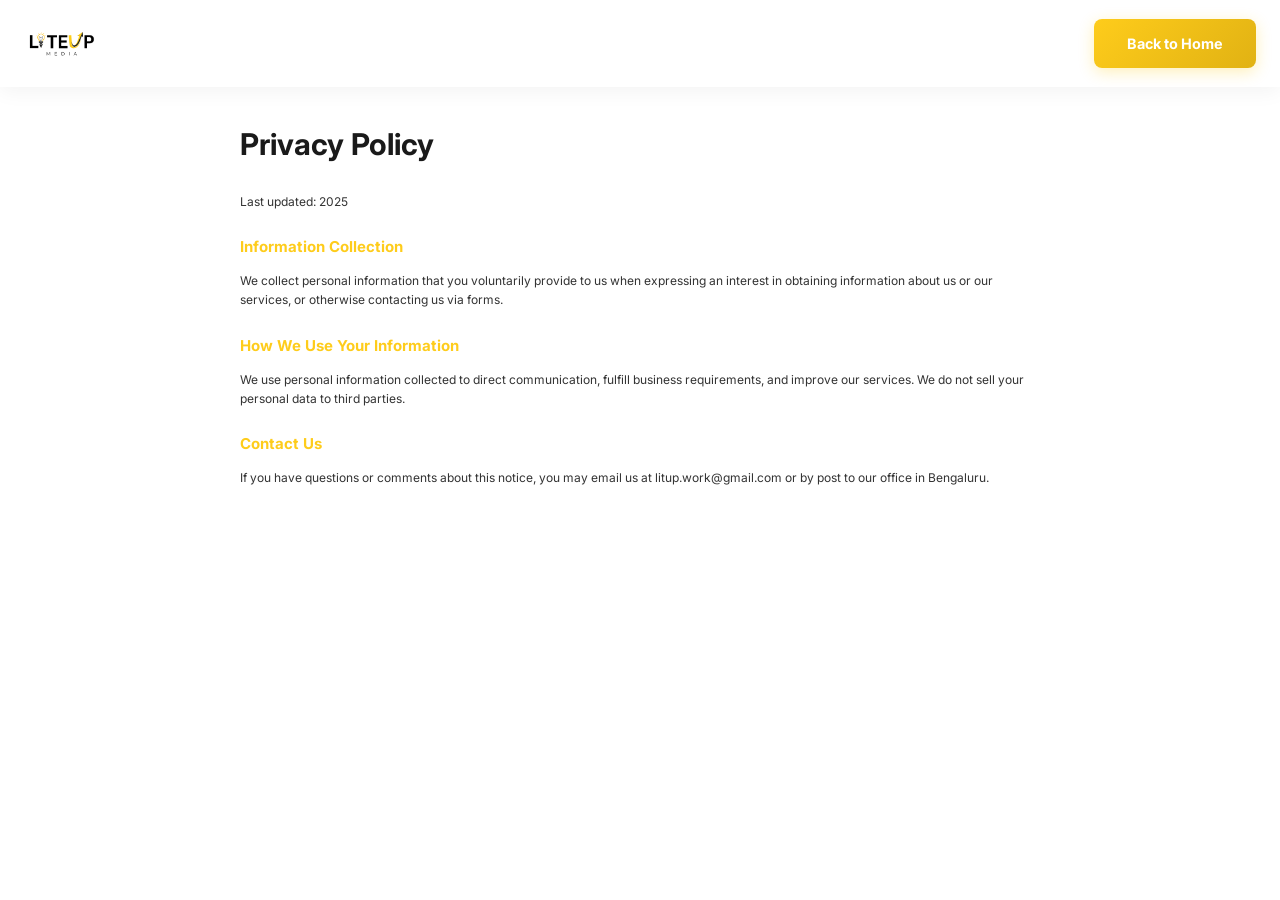
<file: privacy.html>
<!DOCTYPE html>
<html lang="en">

<head>
    <meta charset="UTF-8">
    <meta name="viewport" content="width=device-width, initial-scale=1.0">
    <title>Privacy Policy | Liteup Media</title>
    <link rel="preconnect" href="https://fonts.googleapis.com">
    <link rel="preconnect" href="https://fonts.gstatic.com" crossorigin>
    <link href="https://fonts.googleapis.com/css2?family=Inter:wght@400;500;600;700&display=swap" rel="stylesheet">
    <link rel="stylesheet" href="css/style.css">
    <style>
        .legal-content {
            padding: 10rem 0 6rem;
            max-width: 800px;
            margin: 0 auto;
            color: var(--color-text);
        }

        .legal-content h1 {
            color: var(--color-white);
            margin-bottom: 2rem;
            font-size: 2.5rem;
        }

        .legal-content h2 {
            color: var(--color-gold);
            margin-top: 2rem;
            margin-bottom: 1rem;
            font-size: 1.25rem;
        }

        .legal-content p {
            margin-bottom: 1rem;
        }
    </style>
</head>

<body>
    <!-- Header (Simplified) -->
    <header class="header scrolled">
        <div class="container header-container">
            <a href="index.html" class="logo">
                <img src="assets/LOGO/Liteup Logo Transparent.png" alt="Liteup Media Logo">
            </a>
            <nav class="nav">
                <a href="index.html" class="btn btn-primary nav-cta">Back to Home</a>
            </nav>
        </div>
    </header>

    <main>
        <section class="legal-content container">
            <h1>Privacy Policy</h1>
            <p>Last updated: 2025</p>

            <h2>Information Collection</h2>
            <p>We collect personal information that you voluntarily provide to us when expressing an interest in
                obtaining information about us or our services, or otherwise contacting us via forms.</p>

            <h2>How We Use Your Information</h2>
            <p>We use personal information collected to direct communication, fulfill business requirements, and improve
                our services. We do not sell your personal data to third parties.</p>

            <h2>Contact Us</h2>
            <p>If you have questions or comments about this notice, you may email us at litup.work@gmail.com or by post
                to our office in Bengaluru.</p>
        </section>
    </main>
</body>

</html>
</file>
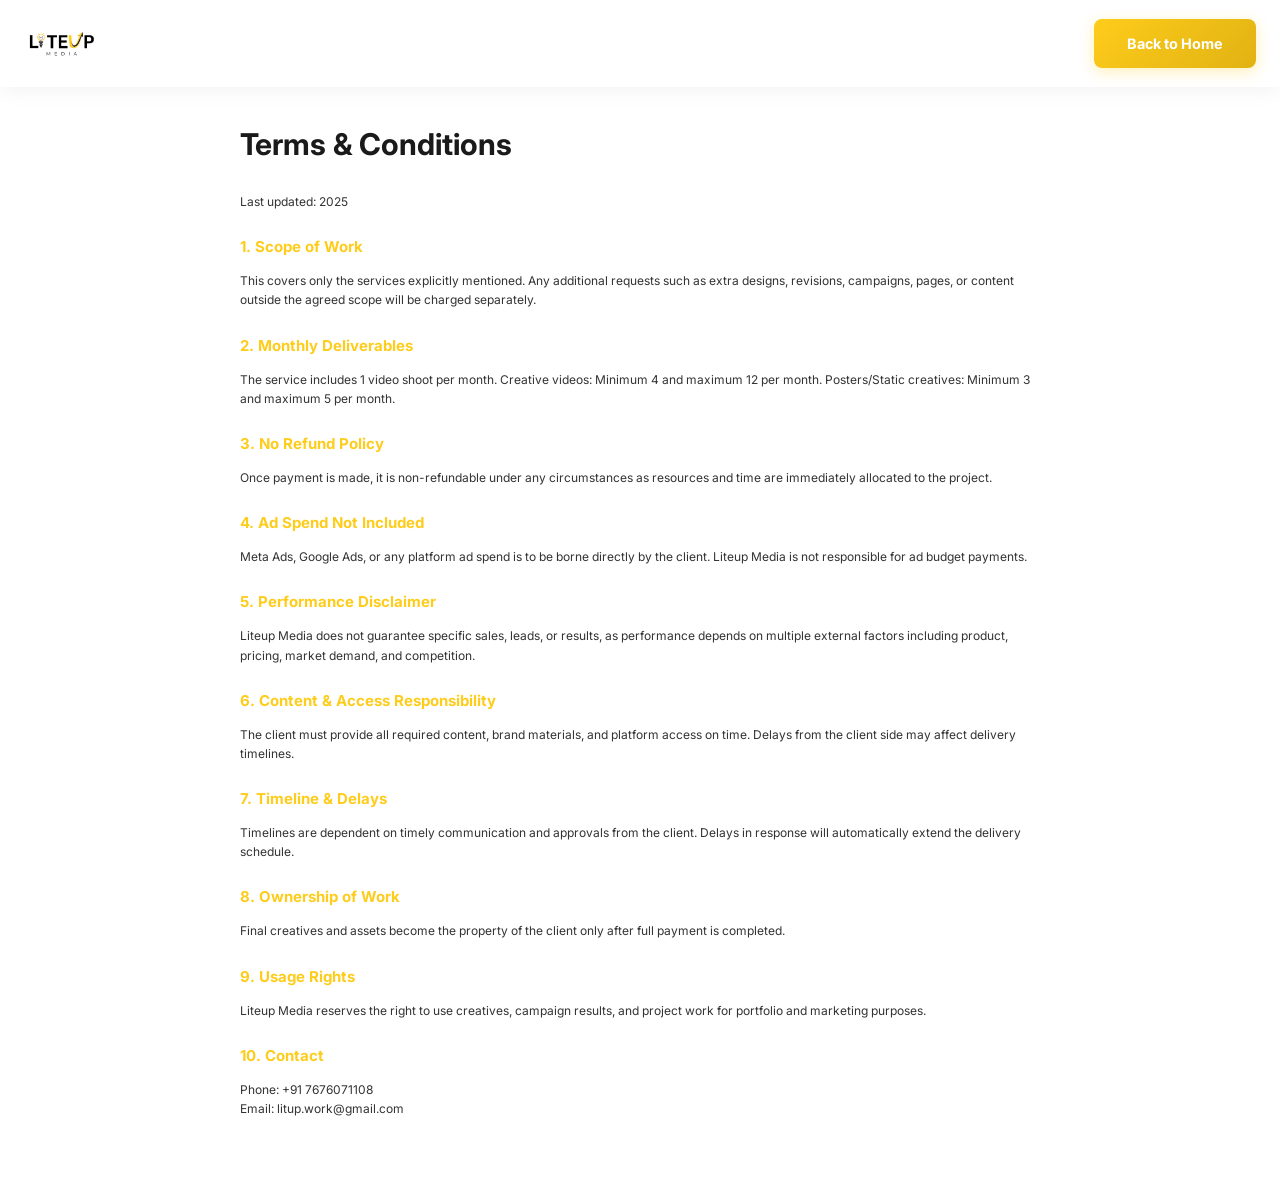
<file: terms.html>
<!DOCTYPE html>
<html lang="en">

<head>
    <meta charset="UTF-8">
    <meta name="viewport" content="width=device-width, initial-scale=1.0">
    <title>Terms & Conditions | Liteup Media</title>
    <link rel="preconnect" href="https://fonts.googleapis.com">
    <link rel="preconnect" href="https://fonts.gstatic.com" crossorigin>
    <link href="https://fonts.googleapis.com/css2?family=Inter:wght@400;500;600;700&display=swap" rel="stylesheet">
    <link rel="stylesheet" href="css/style.css">
    <style>
        .legal-content {
            padding: 10rem 0 6rem;
            max-width: 800px;
            margin: 0 auto;
            color: var(--color-text);
        }

        .legal-content h1 {
            color: var(--color-white);
            margin-bottom: 2rem;
            font-size: 2.5rem;
        }

        .legal-content h2 {
            color: var(--color-gold);
            margin-top: 2rem;
            margin-bottom: 1rem;
            font-size: 1.25rem;
        }

        .legal-content p,
        .legal-content ul {
            margin-bottom: 1rem;
        }

        .legal-content ul {
            padding-left: 1.5rem;
        }

        .legal-content li {
            margin-bottom: 0.5rem;
        }
    </style>
</head>

<body>
    <!-- Header (Simplified) -->
    <header class="header scrolled">
        <div class="container header-container">
            <a href="index.html" class="logo">
                <img src="assets/LOGO/Liteup Logo Transparent.png" alt="Liteup Media Logo">
            </a>
            <nav class="nav">
                <a href="index.html" class="btn btn-primary nav-cta">Back to Home</a>
            </nav>
        </div>
    </header>

    <main>
        <section class="legal-content container">
            <h1>Terms & Conditions</h1>
            <p>Last updated: 2025</p>

            <h2>1. Scope of Work</h2>
            <p>This covers only the services explicitly mentioned. Any additional requests such as extra designs,
                revisions, campaigns, pages, or content outside the agreed scope will be charged separately.</p>

            <h2>2. Monthly Deliverables</h2>
            <p>The service includes 1 video shoot per month. Creative videos: Minimum 4 and maximum 12 per month.
                Posters/Static creatives: Minimum 3 and maximum 5 per month.</p>

            <h2>3. No Refund Policy</h2>
            <p>Once payment is made, it is non-refundable under any circumstances as resources and time are immediately
                allocated to the project.</p>

            <h2>4. Ad Spend Not Included</h2>
            <p>Meta Ads, Google Ads, or any platform ad spend is to be borne directly by the client. Liteup Media is not
                responsible for ad budget payments.</p>

            <h2>5. Performance Disclaimer</h2>
            <p>Liteup Media does not guarantee specific sales, leads, or results, as performance depends on multiple
                external factors including product, pricing, market demand, and competition.</p>

            <h2>6. Content & Access Responsibility</h2>
            <p>The client must provide all required content, brand materials, and platform access on time. Delays from
                the client side may affect delivery timelines.</p>

            <h2>7. Timeline & Delays</h2>
            <p>Timelines are dependent on timely communication and approvals from the client. Delays in response will
                automatically extend the delivery schedule.</p>

            <h2>8. Ownership of Work</h2>
            <p>Final creatives and assets become the property of the client only after full payment is completed.</p>

            <h2>9. Usage Rights</h2>
            <p>Liteup Media reserves the right to use creatives, campaign results, and project work for portfolio and
                marketing purposes.</p>

            <h2>10. Contact</h2>
            <p>Phone: +91 7676071108 <br>Email: litup.work@gmail.com</p>

        </section>
    </main>
</body>

</html>
</file>
<file: css/style.css>
/* Base Variables (Light Theme) */
:root {
    --color-black: #ffffff;
    /* Main background base */
    --color-dark: #f8f9fa;
    /* Secondary light background */
    --color-charcoal: #ffffff;
    /* Card background */
    --color-charcoal-light: #e0e0e0;
    /* Borders */
    --color-gold: #fecc1b;
    --color-gold-hover: #e1b213;
    --color-white: #1a1a1a;
    /* Dark text headings */
    --color-text: #333333;
    /* Main body text */
    --color-text-muted: #666666;
    /* Muted text */

    --font-main: 'Inter', sans-serif;
    --transition: all 0.3s ease;
    --container-width: 1200px;
}

/* Base Reset */
* {
    margin: 0;
    padding: 0;
    box-sizing: border-box;
}

*,
*::before,
*::after {
    box-sizing: border-box;
}

html {
    scroll-behavior: smooth;
    font-size: 75%;
    overflow-x: hidden;
    width: 100%;
    max-width: 100vw;
}

/* Custom Scrollbar */
::-webkit-scrollbar {
    width: 10px;
}

::-webkit-scrollbar-track {
    background: var(--color-black);
}

::-webkit-scrollbar-thumb {
    background: var(--color-charcoal-light);
    border-radius: 5px;
    border: 2px solid var(--color-black);
}

::-webkit-scrollbar-thumb:hover {
    background: var(--color-gold);
}

body {
    font-family: var(--font-main);
    background-color: var(--color-black);
    color: var(--color-text);
    line-height: 1.6;
    overflow-x: hidden;
    overflow-y: auto;
    /* Added page transitions class defaults */
    opacity: 1;
    transition: opacity 0.5s ease;
    width: 100%;
    max-width: 100vw;
    min-height: 100vh;
    display: flex;
    flex-direction: column;
    margin: 0;
    padding: 0;
    position: relative;
}

main {
    flex: 1 0 auto;
    width: 100%;
    overflow-x: hidden;
}

.footer {
    flex-shrink: 0;
    width: 100%;
    overflow-x: hidden;
    margin: 0;
    padding: 0;
}

@media (max-width: 768px) {
    html {
        overflow-x: hidden !important;
        overflow-y: auto !important;
        width: 100%;
        max-width: 100vw;
    }
    
    body {
        overflow-x: hidden !important;
        overflow-y: auto !important;
        width: 100%;
        max-width: 100vw;
        min-height: 100vh;
    }
    
    main, .footer, .section {
        overflow-x: hidden;
        max-width: 100vw;
    }
}

body.page-transitioning {
    opacity: 0;
}

img {
    max-width: 100%;
    height: auto;
    display: block;
}

a {
    text-decoration: none;
    color: inherit;
    transition: var(--transition);
}

button {
    cursor: pointer;
    border: none;
    background: none;
    font-family: var(--font-main);
    transition: var(--transition);
}

/* Utilities */
.container {
    max-width: var(--container-width);
    margin: 0 auto;
    padding: 0 2rem;
    width: 100%;
}

@media (max-width: 768px) {
    .container {
        padding: 0 1.5rem;
        max-width: 100%;
    }
}

.section {
    padding: 6rem 0;
    width: 100%;
    max-width: 100vw;
    overflow-x: hidden;
}

.section-title {
    font-size: 2.5rem;
    font-weight: 700;
    color: var(--color-white);
    margin-bottom: 3rem;
    letter-spacing: -0.02em;
}

.center {
    text-align: center;
}

.btn {
    display: inline-block;
    padding: 1.1rem 2.75rem;
    border-radius: 4px;
    font-weight: 600;
    font-size: 1.2rem;
    text-align: center;
}

.btn-primary {
    background: linear-gradient(135deg, #fecc1b 0%, #e1b213 100%);
    color: #ffffff;
    border-radius: 8px;
    box-shadow: 0 4px 15px rgba(254, 204, 27, 0.3);
    border: none;
    font-weight: 700;
}

.btn-primary:hover {
    background: linear-gradient(135deg, #fecc1b 0%, #e1b213 100%);
    transform: translateY(-3px);
    box-shadow: 0 8px 25px rgba(254, 204, 27, 0.4);
    color: #ffffff;
}

.btn-full {
    width: 100%;
}

/* Forms */
.form-group {
    margin-bottom: 1.5rem;
}

.form-row {
    display: flex;
    gap: 1rem;
}

.form-row .form-group {
    flex: 1;
}

input[type="text"],
input[type="tel"],
input[type="email"],
input[type="date"],
input[type="time"],
select,
textarea {
    width: 100%;
    padding: 0.875rem 1rem;
    background-color: var(--color-charcoal);
    border: 1px solid var(--color-charcoal-light);
    border-radius: 4px;
    color: var(--color-white);
    font-family: var(--font-main);
    font-size: 0.95rem;
    transition: var(--transition);
}

input:focus,
select:focus,
textarea:focus {
    outline: none;
    border-color: var(--color-gold);
}

input::placeholder,
textarea::placeholder {
    color: var(--color-text-muted);
}

/* Header & Navigation */
.header {
    position: fixed;
    top: 0;
    left: 0;
    width: 100%;
    max-width: 100vw;
    z-index: 1000;
    background-color: transparent;
    transition: var(--transition);
    padding: 0.5rem 0;
}

.header.scrolled {
    background-color: rgba(255, 255, 255, 0.95);
    backdrop-filter: blur(10px);
    padding: 0.5rem 0;
    box-shadow: 0 4px 20px rgba(0, 0, 0, 0.05);
}

.header-container {
    display: flex;
    justify-content: space-between;
    align-items: center;
    max-width: 100%;
}

.logo img {
    height: 120px;
    width: auto;
    transition: var(--transition);
}

.header.scrolled .logo img {
    height: 75px;
}

.nav {
    display: flex;
    align-items: center;
    gap: 2rem;
}

.nav-links {
    display: flex;
    list-style: none;
    gap: 2rem;
}

.nav-links a {
    font-weight: 500;
    font-size: 0.95rem;
    color: var(--color-text);
    position: relative;
}

.nav-links a::after {
    content: '';
    position: absolute;
    bottom: -4px;
    left: 0;
    width: 0;
    height: 2px;
    background-color: var(--color-gold);
    transition: var(--transition);
}

.nav-links a:hover {
    color: var(--color-white);
}

.nav-links a:hover::after,
.nav-links a.active::after {
    width: 100%;
}

.nav-links a.active {
    color: var(--color-white);
    font-weight: 600;
}

.mobile-menu-btn {
    display: none;
    font-size: 1.75rem;
    color: var(--color-white);
}

/* Hero Section */
.hero {
    position: relative;
    min-height: 100vh;
    display: flex;
    align-items: center;
    padding: 9rem 0 4rem;
    overflow: hidden;
    width: 100%;
    max-width: 100vw;
}

.hero-content {
    opacity: 1;
    visibility: visible;
}

.hero-bg {
    position: absolute;
    top: 0;
    left: 0;
    width: 100%;
    height: 100%;
    background: var(--color-black);
    z-index: -2;
    overflow: hidden;
}

.hero-bg::before {
    content: '';
    position: absolute;
    top: 0;
    right: 0;
    width: 60%;
    height: 100%;
    background: linear-gradient(135deg, transparent 0%, rgba(254, 204, 27, 0.15) 100%);
    clip-path: polygon(20% 0, 100% 0, 100% 100%, 0 100%);
    z-index: -1;
}

@media (max-width: 768px) {
    .hero-bg::before {
        display: none;
    }
}

.hero-bg::after {
    content: '';
    position: absolute;
    top: 50%;
    right: -10%;
    transform: translateY(-50%);
    width: 800px;
    height: 800px;
    background-image: url('../assets/LOGO/Liteup%20Logo%20Transparent.png');
    background-size: contain;
    background-repeat: no-repeat;
    background-position: center;
    opacity: 0.05;
    z-index: -1;
}

@media (max-width: 768px) {
    .hero-bg::after {
        width: 600px;
        height: 600px;
        right: -20%;
        opacity: 0.03;
    }
}

.hero-container {
    display: flex;
    flex-direction: column;
    justify-content: center;
    align-items: center;
    text-align: center;
}

.hero-content {
    max-width: 800px;
    text-align: center;
}

.hero-subtitle {
    font-size: 1.3rem;
    color: var(--color-text);
    margin: 0 auto 2.5rem;
    max-width: 650px;
}

.hero-title {
    font-family: 'Bebas Neue', sans-serif;
    font-size: 6rem;
    font-weight: 400;
    line-height: 1;
    color: var(--color-white);
    margin-bottom: 1.5rem;
    letter-spacing: 0.02em;
}

/* Highlight "Brand" and "Growth" in Bebas Neue text */
.hero-title .word:nth-child(4) .char,
.hero-title .word:nth-child(9) .char {
    color: var(--color-gold);
}

.hero-tagline {
    font-size: 1.125rem;
    color: var(--color-text);
    margin-bottom: 2.5rem;
    max-width: 500px;
}

.hero-form-card {
    background-color: var(--color-dark);
    padding: 3rem;
    border-radius: 16px;
    box-shadow: 0 30px 60px rgba(0, 0, 0, 0.06);
    border: 1px solid rgba(0, 0, 0, 0.05);
    position: relative;
}

.hero-form-card .form-header {
    margin-bottom: 2rem;
    text-align: center;
}

.hero-form-card .form-header h3 {
    font-size: 1.5rem;
    color: var(--color-white);
    font-weight: 700;
}

.form-note {
    text-align: center;
    font-size: 0.8rem;
    color: var(--color-text-muted);
    margin-top: 1rem;
}

.form-success {
    display: flex;
    flex-direction: column;
    align-items: center;
    justify-content: center;
    text-align: center;
    padding: 3rem 0;
    gap: 1rem;
}

.form-success i {
    font-size: 4rem;
    color: #4cd964;
}

.form-success p {
    font-size: 1.1rem;
    color: var(--color-white);
}

/* Modal Styles */
.modal-overlay {
    position: fixed;
    top: 0;
    left: 0;
    width: 100%;
    height: 100%;
    background-color: rgba(0, 0, 0, 0.7);
    backdrop-filter: blur(8px);
    -webkit-backdrop-filter: blur(8px);
    z-index: 2000;
    display: flex;
    align-items: center;
    justify-content: center;
    opacity: 0;
    pointer-events: none;
    transition: opacity 0.3s ease;
    padding: 1rem;
}

.modal-overlay.active {
    opacity: 1;
    pointer-events: auto;
}

.modal-content {
    width: 100%;
    max-width: 500px;
    transform: translateY(20px) scale(0.95);
    transition: all 0.3s cubic-bezier(0.165, 0.84, 0.44, 1);
}

.modal-overlay.active .modal-content {
    transform: translateY(0) scale(1);
}

.modal-close {
    position: absolute;
    top: 1.5rem;
    right: 1.5rem;
    font-size: 1.5rem;
    color: var(--color-text-muted);
    background: transparent;
    border: none;
    cursor: pointer;
    z-index: 10;
    transition: color 0.3s ease;
}

.modal-close:hover {
    color: var(--color-white);
}

/* Stats & Client Logos Section */
.stats-section {
    padding: 4rem 0;
    background-color: var(--color-black);
    border-bottom: 1px solid var(--color-charcoal-light);
}

.stats-content {
    text-align: center;
}

.stats-grid {
    display: flex;
    justify-content: center;
    align-items: center;
    gap: 4rem;
    margin-bottom: 3rem;
    flex-wrap: wrap;
}

.stat-item {
    text-align: center;
}

.stat-number {
    font-family: 'Bebas Neue', sans-serif;
    font-size: 4rem;
    font-weight: 400;
    color: var(--color-gold);
    line-height: 1;
    margin-bottom: 0.5rem;
}

.stat-label {
    font-size: 1.1rem;
    color: var(--color-text);
    font-weight: 500;
}

.trusted-by {
    margin-top: 3rem;
}

.trusted-label {
    font-size: 1rem;
    color: var(--color-text-muted);
    margin-bottom: 2rem;
    text-transform: uppercase;
    letter-spacing: 0.1em;
    font-weight: 600;
}

.client-logos {
    display: flex;
    justify-content: center;
    align-items: center;
    gap: 3rem;
    flex-wrap: wrap;
}

.logo-item {
    width: 120px;
    height: 80px;
    display: flex;
    align-items: center;
    justify-content: center;
    transition: transform 0.3s ease;
}

.logo-item img {
    max-width: 100%;
    max-height: 100%;
    object-fit: contain;
    transition: all 0.3s ease;
}

.logo-item:hover img {
    transform: scale(1.05);
}

/* Hero Stats Card - New Compact Design */
.hero-stats-card {
    background: rgba(255, 255, 255, 0.95);
    backdrop-filter: blur(20px);
    -webkit-backdrop-filter: blur(20px);
    border: 1px solid rgba(255, 255, 255, 0.8);
    border-radius: 12px;
    padding: 1rem 1.5rem;
    margin-top: 2rem;
    box-shadow: 0 10px 30px rgba(0, 0, 0, 0.08);
    max-width: 550px;
    width: 100%;
    margin-left: auto;
    margin-right: auto;
}

.stats-row {
    display: flex;
    align-items: center;
    justify-content: space-around;
    gap: 1rem;
    padding-bottom: 1rem;
    border-bottom: 1px solid rgba(0, 0, 0, 0.08);
}

.stat-box {
    text-align: center;
    flex: 1;
}

.stat-icon {
    font-size: 1.5rem;
    margin-bottom: 0.25rem;
}

.stat-box .stat-number {
    font-family: 'Bebas Neue', sans-serif;
    font-size: 2rem;
    font-weight: 700;
    color: #1a1a1a;
    line-height: 1;
    margin-bottom: 0.25rem;
}

.stat-box .stat-label {
    font-size: 0.75rem;
    color: #1a1a1a;
    font-weight: 600;
}

.stat-divider {
    width: 1px;
    height: 40px;
    background: rgba(0, 0, 0, 0.15);
}

.trusted-section {
    padding-top: 1rem;
    display: flex;
    align-items: center;
    justify-content: space-between;
    gap: 1rem;
}

.trusted-section .trusted-label {
    font-size: 0.75rem;
    color: #1a1a1a;
    margin: 0;
    text-transform: none;
    letter-spacing: normal;
    white-space: nowrap;
    font-weight: 600;
}

.trusted-section .trusted-label strong {
    color: #1a1a1a;
    font-weight: 700;
}

.client-logos-compact {
    display: flex;
    align-items: center;
    gap: 1rem;
    flex-wrap: wrap;
}

.client-logos-compact img {
    height: 30px;
    width: auto;
    max-width: 60px;
    object-fit: contain;
    opacity: 0.7;
    transition: all 0.3s ease;
}

.client-logos-compact img:hover {
    opacity: 1;
    transform: scale(1.05);
}

@media (max-width: 768px) {
    .hero-stats-card {
        padding: 1rem 1.25rem;
        margin-top: 1.5rem;
        max-width: 100%;
    }

    .stats-row {
        flex-direction: column;
        gap: 1rem;
        padding-bottom: 1rem;
    }

    .stat-divider {
        display: none;
    }

    .stat-box .stat-number {
        font-size: 1.75rem;
    }

    .stat-box .stat-label {
        font-size: 0.7rem;
    }

    .trusted-section {
        flex-direction: column;
        gap: 0.75rem;
        text-align: center;
    }

    .trusted-section .trusted-label {
        white-space: normal;
        font-size: 0.7rem;
    }

    .client-logos-compact {
        justify-content: center;
        gap: 0.75rem;
    }

    .client-logos-compact img {
        height: 24px;
        max-width: 50px;
    }

    .stats-section {
        padding: 3rem 0;
    }

    .stats-grid {
        gap: 2rem;
    }

    .stat-number {
        font-size: 3rem;
    }

    .stat-label {
        font-size: 1rem;
    }

    .client-logos {
        gap: 2rem;
    }

    .logo-item {
        width: 100px;
        height: 60px;
    }
}

/* Services Section */
.services {
    background-color: var(--color-dark);
}

.services-grid {
    display: grid;
    grid-template-columns: repeat(auto-fit, minmax(320px, 1fr));
    gap: 2rem;
    margin-top: 3rem;
}

.service-card {
    background-color: rgba(255, 255, 255, 0.7);
    backdrop-filter: blur(16px);
    -webkit-backdrop-filter: blur(16px);
    border: 1px solid rgba(255, 255, 255, 0.5);
    padding: 3rem 2.5rem;
    border-radius: 16px;
    transition: all 0.4s cubic-bezier(0.165, 0.84, 0.44, 1);
    display: flex;
    flex-direction: column;
    box-shadow: 0 10px 30px rgba(0, 0, 0, 0.05);
}

.service-card:hover {
    transform: translateY(-8px);
    border-color: var(--color-gold);
    box-shadow: 0 20px 40px rgba(254, 204, 27, 0.15);
}

.service-icon {
    font-size: 3rem;
    color: var(--color-gold);
    margin-bottom: 1.5rem;
}

.service-title {
    font-size: 1.5rem;
    color: var(--color-white);
    margin-bottom: 1rem;
    font-weight: 700;
}

.service-desc {
    color: var(--color-text-muted);
    margin-bottom: 2rem;
    flex-grow: 1;
    font-size: 0.95rem;
}

.service-link {
    display: inline-flex;
    align-items: center;
    gap: 0.5rem;
    color: var(--color-gold);
    font-weight: 600;
    text-transform: uppercase;
    font-size: 0.875rem;
    letter-spacing: 0.05em;
}

.service-link:hover {
    color: var(--color-gold-hover);
    gap: 0.75rem;
}

/* Our Work Section */
.work {
    background-color: var(--color-black);
    padding: 6rem 0;
}

/* About Us Section */
.about {
    background-color: var(--color-dark);
    padding: 6rem 0;
    overflow: hidden;
}

.section-subtitle {
    font-size: 1.125rem;
    color: var(--color-text-muted);
    margin-top: 0.5rem;
    margin-bottom: 3rem;
}

.team-grid {
    display: grid;
    grid-template-columns: repeat(auto-fit, minmax(280px, 1fr));
    gap: 3rem;
    margin-top: 3rem;
    max-width: 1000px;
    margin-left: auto;
    margin-right: auto;
    overflow: hidden;
}

.team-card {
    background-color: rgba(255, 255, 255, 0.7);
    backdrop-filter: blur(16px);
    -webkit-backdrop-filter: blur(16px);
    border: 1px solid rgba(255, 255, 255, 0.5);
    padding: 2.5rem 2rem;
    border-radius: 16px;
    text-align: center;
    transition: all 0.4s cubic-bezier(0.165, 0.84, 0.44, 1);
    box-shadow: 0 10px 30px rgba(0, 0, 0, 0.05);
}

.team-card:hover {
    transform: translateY(-8px);
    border-color: var(--color-gold);
    box-shadow: 0 20px 40px rgba(254, 204, 27, 0.15);
}

.team-image {
    margin-bottom: 1.5rem;
}

.team-placeholder {
    width: 120px;
    height: 120px;
    margin: 0 auto;
    border-radius: 50%;
    background: linear-gradient(135deg, var(--color-gold) 0%, var(--color-gold-hover) 100%);
    display: flex;
    align-items: center;
    justify-content: center;
    font-size: 5rem;
    color: rgba(255, 255, 255, 0.9);
    box-shadow: 0 8px 20px rgba(254, 204, 27, 0.3);
}

.team-info {
    display: flex;
    flex-direction: column;
    gap: 0.5rem;
}

.team-name {
    font-size: 1.5rem;
    font-weight: 700;
    color: var(--color-white);
    margin-bottom: 0.25rem;
}

.team-role {
    font-size: 1rem;
    font-weight: 600;
    color: var(--color-gold);
    text-transform: uppercase;
    letter-spacing: 0.05em;
}

.team-title {
    font-size: 0.9rem;
    color: var(--color-text-muted);
    font-style: italic;
}

@media (max-width: 768px) {
    .team-grid {
        grid-template-columns: 1fr;
        gap: 2rem;
        overflow: hidden;
    }

    .team-card {
        padding: 2rem 1.5rem;
        max-width: 100%;
    }

    .team-placeholder {
        width: 100px;
        height: 100px;
        font-size: 4rem;
    }

    .team-name {
        font-size: 1.3rem;
    }

    .team-role {
        font-size: 0.95rem;
    }

    .team-title {
        font-size: 0.85rem;
    }

    .about {
        padding: 4rem 0;
        overflow: hidden;
    }
}

.work-filters {
    display: flex;
    flex-direction: column;
    align-items: center;
    margin-bottom: 3rem;
}

.tabs {
    display: flex;
    flex-wrap: wrap;
    justify-content: center;
    gap: 1rem;
    margin-bottom: 1.5rem;
}

.tab-btn {
    padding: 0.75rem 1.5rem;
    border-radius: 50px;
    background-color: transparent;
    color: var(--color-text);
    border: 1px solid var(--color-charcoal-light);
    font-weight: 500;
}

.tab-btn:hover,
.tab-btn.active {
    background-color: var(--color-gold);
    color: #0a0a0a;
    /* Text on gold */
    border-color: var(--color-gold);
}

.sub-filters {
    display: flex;
    flex-wrap: wrap;
    justify-content: center;
    gap: 0.75rem;
    min-height: 40px;
}

.sub-filter-btn {
    padding: 0.5rem 1rem;
    border-radius: 50px;
    background-color: transparent;
    color: var(--color-text-muted);
    border: 1px dashed var(--color-charcoal-light);
    font-size: 0.85rem;
}

.sub-filter-btn:hover,
.sub-filter-btn.active {
    color: var(--color-white);
    border-color: var(--color-white);
}

.work-carousel-container {
    display: flex;
    align-items: center;
    gap: 1.5rem;
    position: relative;
}

.work-grid {
    display: flex;
    gap: 1.5rem;
    overflow-x: auto;
    scroll-behavior: smooth;
    scroll-snap-type: x mandatory;
    padding-bottom: 1.5rem;
    scrollbar-width: thin;
    scrollbar-color: var(--color-gold) var(--color-charcoal);
    flex-grow: 1;
}

.work-grid::-webkit-scrollbar {
    height: 6px;
}

.work-grid::-webkit-scrollbar-track {
    background: var(--color-charcoal);
    border-radius: 10px;
}

.work-grid::-webkit-scrollbar-thumb {
    background: var(--color-gold);
    border-radius: 10px;
}

.work-item {
    flex: 0 0 calc(25% - 1.125rem);
    min-width: 280px;
    border-radius: 12px;
    overflow: hidden;
    position: relative;
    scroll-snap-align: start;
    background-color: var(--color-charcoal);
    display: block;
    box-shadow: 0 10px 30px rgba(0, 0, 0, 0.08);
}

.work-item.show {
    display: block;
    animation: fadeIn 0.5s ease forwards;
}

@keyframes fadeIn {
    from {
        opacity: 0;
        transform: translateY(10px);
    }

    to {
        opacity: 1;
        transform: translateY(0);
    }
}

@media (max-width: 1024px) {
    .work-item {
        flex: 0 0 calc(33.333% - 1rem);
    }
}

@media (max-width: 768px) {
    .work-item {
        flex: 0 0 calc(50% - 0.75rem);
    }
}

@media (max-width: 480px) {
    .work-item {
        flex: 0 0 100%;
    }
}

.work-item img,
.work-item video,
.work-item iframe {
    width: 100%;
    height: 100%;
    object-fit: contain;
    transition: var(--transition);
    background-color: var(--color-charcoal);
}

/* Fullscreen Video Fixes */
video:-webkit-full-screen {
    object-fit: contain !important;
}

video:-moz-full-screen {
    object-fit: contain !important;
}

video:fullscreen {
    object-fit: contain !important;
}

.work-grid[data-category="performance"] .work-item {
    flex: 0 0 calc(50% - 0.75rem);
    aspect-ratio: auto;
    background-color: transparent;
    box-shadow: none;
}

.work-grid[data-category="performance"] .work-item img {
    object-fit: contain;
    height: auto;
    max-height: 80vh;
}

@media (max-width: 768px) {
    .work-grid[data-category="performance"] .work-item {
        flex: 0 0 100%;
    }
}

.work-item:hover img,
.work-item:hover video {
    transform: scale(1.02);
}

.carousel-btn {
    width: 48px;
    height: 48px;
    border-radius: 50%;
    background-color: var(--color-charcoal);
    color: var(--color-white);
    display: flex;
    align-items: center;
    justify-content: center;
    font-size: 1.5rem;
    flex-shrink: 0;
    border: 1px solid var(--color-charcoal-light);
}

.carousel-btn:hover {
    background-color: var(--color-gold);
    color: #0a0a0a;
    /* Text on gold */
    border-color: var(--color-gold);
}

/* Contact Us Section */
.contact {
    background-color: var(--color-gold);
    color: #0a0a0a;
    /* Text on gold */
    position: relative;
    overflow: hidden;
}

.contact-container {
    display: grid;
    grid-template-columns: 1fr 1fr;
    gap: 4rem;
    align-items: center;
}

.contact-info {
    max-width: 500px;
}

.contact-title {
    font-size: 3rem;
    font-weight: 800;
    line-height: 1.1;
    color: #0a0a0a;
    margin-bottom: 2rem;
    letter-spacing: -0.03em;
}

.contact-form-wrapper {
    background: rgba(255, 255, 255, 0.85);
    backdrop-filter: blur(20px);
    -webkit-backdrop-filter: blur(20px);
    border: 1px solid rgba(255, 255, 255, 0.6);
    padding: 3rem;
    border-radius: 16px;
    box-shadow: 0 15px 35px rgba(0, 0, 0, 0.1);
}

.contact-form-wrapper label {
    display: block;
    color: var(--color-white);
    margin-bottom: 0.5rem;
    font-size: 0.9rem;
    font-weight: 500;
}

.phone-input {
    display: flex;
}

.phone-input select {
    width: auto;
    min-width: 100px;
    border-top-right-radius: 0;
    border-bottom-right-radius: 0;
    border-right: none;
}

.phone-input input {
    border-top-left-radius: 0;
    border-bottom-left-radius: 0;
}

/* Footer */
.footer {
    background-color: var(--color-black);
    padding-top: 5rem;
    border-top: 1px solid var(--color-charcoal-light);
    width: 100%;
    overflow-x: hidden;
}

.footer-container {
    display: grid;
    grid-template-columns: 1.5fr 1fr 1fr 1fr;
    gap: 3rem;
    margin-bottom: 4rem;
    width: 100%;
}

@media (max-width: 992px) {
    .footer-container {
        grid-template-columns: 1fr 1fr;
        gap: 2.5rem;
    }
}

.footer-logo {
    height: 120px;
    margin-bottom: 1.5rem;
    width: auto;
}

.social-links {
    display: flex;
    gap: 1rem;
    flex-wrap: wrap;
}

.social-links a {
    display: flex;
    align-items: center;
    justify-content: center;
    width: 40px;
    height: 40px;
    border-radius: 50%;
    background-color: var(--color-charcoal);
    color: var(--color-white);
    font-size: 1.25rem;
    flex-shrink: 0;
}

.social-links a:hover {
    background-color: var(--color-gold);
    color: #0a0a0a;
    /* Text on gold */
    transform: translateY(-3px);
}

.footer-heading {
    font-size: 1.125rem;
    color: var(--color-white);
    margin-bottom: 1.5rem;
    font-weight: 600;
}

.footer-links,
.footer-contact {
    list-style: none;
}

.footer-links li,
.footer-contact li {
    margin-bottom: 1rem;
    color: var(--color-text-muted);
    word-wrap: break-word;
}

.footer-links a:hover {
    color: var(--color-gold);
}

.footer-contact li {
    display: flex;
    align-items: center;
    gap: 0.75rem;
    word-wrap: break-word;
}

.footer-contact i {
    color: var(--color-gold);
    font-size: 1.25rem;
    flex-shrink: 0;
}

.footer-bottom {
    padding: 1.5rem 0;
    border-top: 1px solid var(--color-charcoal-light);
    background-color: var(--color-dark);
    width: 100%;
    margin: 0;
}

.footer-bottom-container {
    display: flex;
    justify-content: space-between;
    align-items: center;
    color: var(--color-text-muted);
    font-size: 0.875rem;
    flex-wrap: wrap;
    gap: 1rem;
}

.legal-links {
    display: flex;
    gap: 1.5rem;
    flex-wrap: wrap;
}

.legal-links a:hover {
    color: var(--color-white);
}

/* WhatsApp Float */
.whatsapp-float {
    position: fixed;
    bottom: 2rem;
    right: 2rem;
    width: 60px;
    height: 60px;
    background-color: #25D366;
    color: #ffffff;
    border-radius: 50%;
    display: flex;
    align-items: center;
    justify-content: center;
    font-size: 2rem;
    box-shadow: 0 4px 15px rgba(37, 211, 102, 0.4);
    z-index: 999;
    transition: var(--transition);
}

.whatsapp-float:hover {
    transform: scale(1.1);
    box-shadow: 0 6px 20px rgba(37, 211, 102, 0.6);
    color: #ffffff;
}

.whatsapp-tooltip {
    position: absolute;
    right: 75px;
    background-color: var(--color-charcoal);
    color: var(--color-white);
    padding: 0.5rem 1rem;
    border-radius: 4px;
    font-size: 0.875rem;
    opacity: 0;
    visibility: hidden;
    transition: var(--transition);
    white-space: nowrap;
    pointer-events: none;
}

.whatsapp-float:hover .whatsapp-tooltip {
    opacity: 1;
    visibility: visible;
    right: 75px;
}

@media (max-width: 768px) {
    .whatsapp-float {
        bottom: 1.5rem;
        right: 1.5rem;
        width: 56px;
        height: 56px;
        font-size: 1.75rem;
    }
    
    .whatsapp-tooltip {
        display: none;
    }
}

/* Mobile Responsiveness */
@media (max-width: 992px) {

    .hero-container,
    .contact-container {
        grid-template-columns: 1fr;
        gap: 3rem;
    }

    .hero-title {
        font-size: 2.75rem;
    }

    .contact-title {
        font-size: 2.5rem;
    }

    .footer-container {
        grid-template-columns: 1fr 1fr;
    }

    .marquee-content span {
        font-size: 2rem;
    }

    .services-grid {
        grid-template-columns: 1fr;
    }
}

@media (max-width: 768px) {

    /* --- Header & Navigation --- */
    .logo img {
        height: 70px;
    }

    .header.scrolled .logo img {
        height: 52px;
    }

    body {
        min-height: 100vh;
        height: auto;
    }

    main {
        width: 100%;
    }

    .nav-links {
        display: flex;
        flex-direction: column;
        position: fixed;
        top: 0;
        right: -100%;
        width: min(300px, 80vw);
        height: 100vh;
        background-color: var(--color-dark);
        padding: 5rem 2rem 2rem;
        transition: 0.4s ease-in-out;
        box-shadow: -5px 0 20px rgba(0, 0, 0, 0.1);
        z-index: 1000;
        overflow-y: auto;
    }

    .nav-links.active {
        right: 0;
    }

    .nav-links li {
        border-bottom: 1px solid var(--color-charcoal-light);
        padding: 0.75rem 0;
    }

    .nav-links a {
        font-size: 1.1rem;
    }

    .nav-overlay {
        position: fixed;
        top: 0;
        left: 0;
        width: 100%;
        height: 100%;
        background: rgba(0, 0, 0, 0.35);
        opacity: 0;
        visibility: hidden;
        transition: 0.3s;
        z-index: 998;
    }

    .nav-overlay.active {
        opacity: 1;
        visibility: visible;
    }

    .mobile-menu-btn {
        display: block;
        z-index: 1001;
        font-size: 1.6rem;
    }

    .nav-cta {
        display: none;
    }

    .btn-primary {
        white-space: nowrap;
    }

    /* --- Hero --- */
    .hero {
        padding: 9.5rem 0 4rem;
        min-height: 100vh;
        display: flex;
        align-items: center;
        overflow: hidden;
        width: 100%;
    }

    .hero-container {
        width: 100%;
        padding: 0 1.5rem;
        position: relative;
        z-index: 1;
    }

    .hero-content {
        max-width: 100%;
        width: 100%;
        text-align: center;
    }

    .hero-title {
        font-size: 4.2rem;
        letter-spacing: -0.02em;
        line-height: 1.1;
        margin-bottom: 1.5rem;
        text-align: center;
    }

    .hero-subtitle {
        font-size: 1.4rem;
        margin-bottom: 2.5rem;
        line-height: 1.7;
        text-align: center;
        max-width: 100%;
        font-weight: 500;
    }

    .btn-primary {
        padding: 1.35rem 3.5rem;
        font-size: 1.35rem;
    }

    /* --- About Us --- */
    .about {
        padding: 3rem 0;
        overflow: hidden;
    }

    .section-subtitle {
        font-size: 1rem;
        margin-bottom: 2rem;
    }

    .team-grid {
        margin-top: 2rem;
        gap: 1.5rem;
        overflow: hidden;
    }

    .team-card {
        padding: 1.75rem 1.25rem;
        max-width: 100%;
    }

    /* --- Marquee --- */
    .marquee-content span {
        font-size: 1.5rem;
        padding: 0 1rem;
    }

    .marquee-container {
        transform: rotate(-1.5deg);
        padding: 1rem 0;
        margin-bottom: 2.5rem;
    }

    /* --- Services --- */
    .services-grid {
        grid-template-columns: 1fr;
        gap: 1.25rem;
        margin-top: 1.5rem;
    }

    .service-card {
        padding: 2rem 1.5rem;
    }

    /* --- Work / Tabs --- */
    .tabs {
        display: flex;
        flex-direction: column;
        width: 100%;
        gap: 0.75rem;
        padding-bottom: 0.5rem;
    }

    .tab-btn {
        flex-shrink: 0;
        padding: 0.75rem 1.5rem;
        font-size: 0.9rem;
        white-space: normal;
        text-align: center;
        width: 100%;
    }

    .carousel-btn {
        display: none;
    }

    .work-carousel-container {
        gap: 0;
    }

    .work-grid {
        padding-bottom: 1rem;
        scroll-snap-type: x mandatory;
        -webkit-overflow-scrolling: touch;
    }

    .work-item {
        min-width: 280px;
        flex: 0 0 calc(100% - 2rem);
        scroll-snap-align: center;
        margin: 0 1rem;
        aspect-ratio: auto;
        max-height: 70vh;
        display: flex;
        align-items: center;
        justify-content: center;
    }

    .work-item img,
    .work-item video,
    .work-item iframe {
        width: 100%;
        height: auto;
        max-height: 70vh;
        object-fit: contain;
    }

    .work-grid[data-category="performance"] .work-item {
        flex: 0 0 calc(100% - 2rem);
        margin: 0 1rem;
        aspect-ratio: auto;
        max-height: none;
    }

    .work-grid[data-category="performance"] .work-item img {
        height: auto;
        max-height: none;
    }

    /* Add scroll indicator */
    .work-carousel-container::after {
        content: 'Swipe to see more →';
        position: absolute;
        bottom: 0;
        left: 50%;
        transform: translateX(-50%);
        font-size: 0.85rem;
        color: var(--color-text-muted);
        pointer-events: none;
        animation: fadeInOut 2s ease-in-out infinite;
    }

    @keyframes fadeInOut {
        0%, 100% { opacity: 0.5; }
        50% { opacity: 1; }
    }

    /* --- Contact --- */
    .contact-container {
        grid-template-columns: 1fr;
        gap: 2rem;
    }

    .contact-title {
        font-size: 2rem;
        margin-bottom: 1rem;
    }

    .contact-form-wrapper {
        padding: 2rem 1.25rem;
    }

    .form-row {
        flex-direction: column;
        gap: 0;
    }

    /* --- Section Padding --- */
    .section {
        padding: 3.5rem 0;
    }

    /* --- Footer --- */
    .footer {
        padding-top: 3rem;
    }

    .footer-container {
        grid-template-columns: 1fr;
        gap: 2.5rem;
        text-align: center;
        margin-bottom: 2.5rem;
    }

    .brand-col {
        display: flex;
        flex-direction: column;
        align-items: center;
    }

    .footer-logo {
        height: 80px;
        margin-bottom: 1rem;
    }

    .social-links {
        justify-content: center;
    }

    .footer-col {
        width: 100%;
        text-align: center;
    }

    .footer-heading {
        font-size: 1.1rem;
        margin-bottom: 1rem;
    }

    .footer-links {
        display: flex;
        flex-direction: column;
        align-items: center;
    }

    .footer-links li,
    .footer-contact li {
        font-size: 0.95rem;
        margin-bottom: 0.75rem;
    }

    .footer-contact {
        display: flex;
        flex-direction: column;
        align-items: center;
    }

    .footer-bottom {
        padding: 1.25rem 0;
    }

    .footer-bottom-container {
        flex-direction: column;
        gap: 1rem;
        text-align: center;
    }

    .legal-links {
        justify-content: center;
    }

    /* --- Orbs (performance on mobile) --- */
    /* Moved to main orb section with media query */

    /* --- Modal --- */
    .modal-content {
        max-width: 96vw;
        margin: 0 auto;
    }

    .hero-form-card {
        padding: 2rem 1.25rem;
    }

    .whatsapp-float {
        bottom: 1.25rem;
        right: 1.25rem;
        width: 52px;
        height: 52px;
        font-size: 1.6rem;
    }
}

@media (max-width: 480px) {

    /* Even smaller screens */
    .logo img {
        height: 58px;
    }

    .hero {
        padding: 7rem 0 3rem;
        min-height: 100vh;
        width: 100%;
    }

    .hero-title {
        font-size: 2.8rem;
        line-height: 1.15;
        text-align: center;
    }

    .hero-subtitle {
        font-size: 1.1rem;
        line-height: 1.7;
        text-align: center;
        font-weight: 500;
    }

    .btn-primary {
        padding: 1rem 2.25rem;
        font-size: 1.05rem;
    }

    .section {
        padding: 3rem 0;
        width: 100%;
    }

    .contact-title {
        font-size: 1.7rem;
    }

    .service-card {
        padding: 1.75rem 1.25rem;
    }

    .section-title {
        font-size: 2rem;
        margin-bottom: 2rem;
    }

    .marquee-content span {
        font-size: 1.2rem;
    }

    .container {
        padding: 0 1rem;
        max-width: 100%;
    }

    .footer-logo {
        height: 65px;
    }

    .footer-heading {
        font-size: 1rem;
    }

    .footer-links li,
    .footer-contact li {
        font-size: 0.9rem;
    }

    .footer-container {
        margin-bottom: 2rem;
    }

    .footer-bottom {
        padding: 1rem 0 0 0;
    }

    .whatsapp-float {
        bottom: 1rem;
        right: 1rem;
        width: 50px;
        height: 50px;
        font-size: 1.5rem;
    }
}

/* --- PREMIUM UI UPGRADES --- */

/* 1. Page Preloader */
.preloader {
    position: fixed;
    top: 0;
    left: 0;
    width: 100vw;
    height: 100vh;
    background-color: var(--color-black);
    display: flex;
    justify-content: center;
    align-items: center;
    z-index: 99999;
    transition: opacity 0.6s ease, visibility 0.6s ease;
}

.preloader.hidden {
    opacity: 0;
    visibility: hidden;
}

.preloader-content {
    display: flex;
    flex-direction: column;
    align-items: center;
    gap: 2rem;
}

.preloader-logo-pulse {
    width: 150px;
    height: auto;
    animation: pulse 1.5s infinite ease-in-out alternate;
}

@keyframes pulse {
    0% {
        transform: scale(0.95);
        opacity: 0.8;
    }

    100% {
        transform: scale(1.05);
        opacity: 1;
    }
}

.preloader-progress {
    width: 200px;
    height: 4px;
    background-color: var(--color-charcoal-light);
    border-radius: 4px;
    overflow: hidden;
    position: relative;
}

.preloader-progress::after {
    content: '';
    position: absolute;
    top: 0;
    left: 0;
    height: 100%;
    width: 30%;
    background-color: var(--color-gold);
    animation: progressLine 1.5s infinite ease-in-out;
    border-radius: 4px;
}

@keyframes progressLine {
    0% {
        left: -30%;
        width: 30%;
    }

    50% {
        width: 50%;
    }

    100% {
        left: 100%;
        width: 30%;
    }
}

/* 6. Magnetic Button Helper */
.magnetic {
    transition: transform 0.3s cubic-bezier(0.175, 0.885, 0.32, 1.275);
    display: inline-block;
}

/* 2. Floating Parallax Orbs */
.orb {
    position: absolute;
    border-radius: 50%;
    filter: blur(80px);
    z-index: -2;
    opacity: 0.4;
    animation: float 10s ease-in-out infinite alternate;
    pointer-events: none;
}

.orb-1 {
    width: 400px;
    height: 400px;
    background: #fecc1b;
    top: 10%;
    left: -10%;
}

.orb-2 {
    width: 300px;
    height: 300px;
    background: #fedb57;
    top: 40%;
    right: -5%;
    animation-delay: -3s;
    animation-duration: 14s;
}

.orb-3 {
    width: 500px;
    height: 500px;
    background: rgba(254, 204, 27, 0.2);
    bottom: 5%;
    left: 20%;
    animation-delay: -7s;
    animation-duration: 18s;
}

@keyframes float {
    0% {
        transform: translateY(0) scale(1);
    }

    100% {
        transform: translateY(-50px) scale(1.1);
    }
}

@media (max-width: 768px) {
    .orb-1 {
        width: 180px;
        height: 180px;
        opacity: 0.25;
        left: -20%;
    }

    .orb-2 {
        width: 140px;
        height: 140px;
        opacity: 0.2;
        right: -15%;
    }

    .orb-3 {
        width: 200px;
        height: 200px;
        opacity: 0.15;
        left: 10%;
    }
}

/* 3. Infinite Marquee */
.marquee-container {
    width: 100%;
    max-width: 100%;
    overflow: hidden;
    background-color: var(--color-gold);
    padding: 1.5rem 0;
    margin-bottom: 4rem;
    position: relative;
    border: none;
    transform: rotate(-2deg);
    box-shadow: 0 15px 35px rgba(0, 0, 0, 0.15);
    z-index: 10;
}

.marquee-content {
    display: flex;
    white-space: nowrap;
    animation: marquee 20s linear infinite;
    will-change: transform;
}

.marquee-content span {
    font-size: 3rem;
    font-weight: 800;
    color: #0a0a0a;
    padding: 0 2rem;
    text-transform: uppercase;
    font-family: var(--font-main);
    letter-spacing: 0.05em;
}

@keyframes marquee {
    0% {
        transform: translateX(0);
    }

    100% {
        transform: translateX(-50%);
    }
}

/* 4. Animated Typography (Staggered Reveal) */
.char {
    display: inline-block;
    opacity: 0;
    transform: translateY(30px);
    animation: revealChar 0.4s cubic-bezier(0.2, 1, 0.3, 1) forwards;
}

@keyframes revealChar {
    to {
        opacity: 1;
        transform: translateY(0);
    }
}

/* 5. Lightbox for Images/Videos */
.lightbox {
    position: fixed;
    top: 0;
    left: 0;
    width: 100vw;
    height: 100vh;
    background-color: rgba(0, 0, 0, 0.9);
    z-index: 9999;
    display: flex;
    justify-content: center;
    align-items: center;
    opacity: 0;
    pointer-events: none;
    transition: opacity 0.3s ease;
}

.lightbox.active {
    opacity: 1;
    pointer-events: all;
}

.lightbox-content {
    max-width: 90vw;
    max-height: 90vh;
    width: auto;
    height: auto;
    transform: scale(0.9);
    transition: transform 0.3s ease;
    border-radius: 8px;
    box-shadow: 0 15px 40px rgba(0, 0, 0, 0.5);
    object-fit: contain;
}

.lightbox.active .lightbox-content {
    transform: scale(1);
}

.lightbox-close {
    position: absolute;
    top: 2rem;
    right: 2rem;
    color: #ffffff;
    font-size: 1.5rem;
    cursor: pointer;
    background: rgba(255, 255, 255, 0.1);
    border: 1px solid rgba(255, 255, 255, 0.2);
    width: 48px;
    height: 48px;
    border-radius: 50%;
    display: flex;
    align-items: center;
    justify-content: center;
    transition: var(--transition);
    z-index: 10000;
}

.lightbox-close:hover {
    background: var(--color-gold);
    color: #000;
    border-color: var(--color-gold);
}

.work-item img,
.work-item video {
    cursor: pointer;
}
</file>
